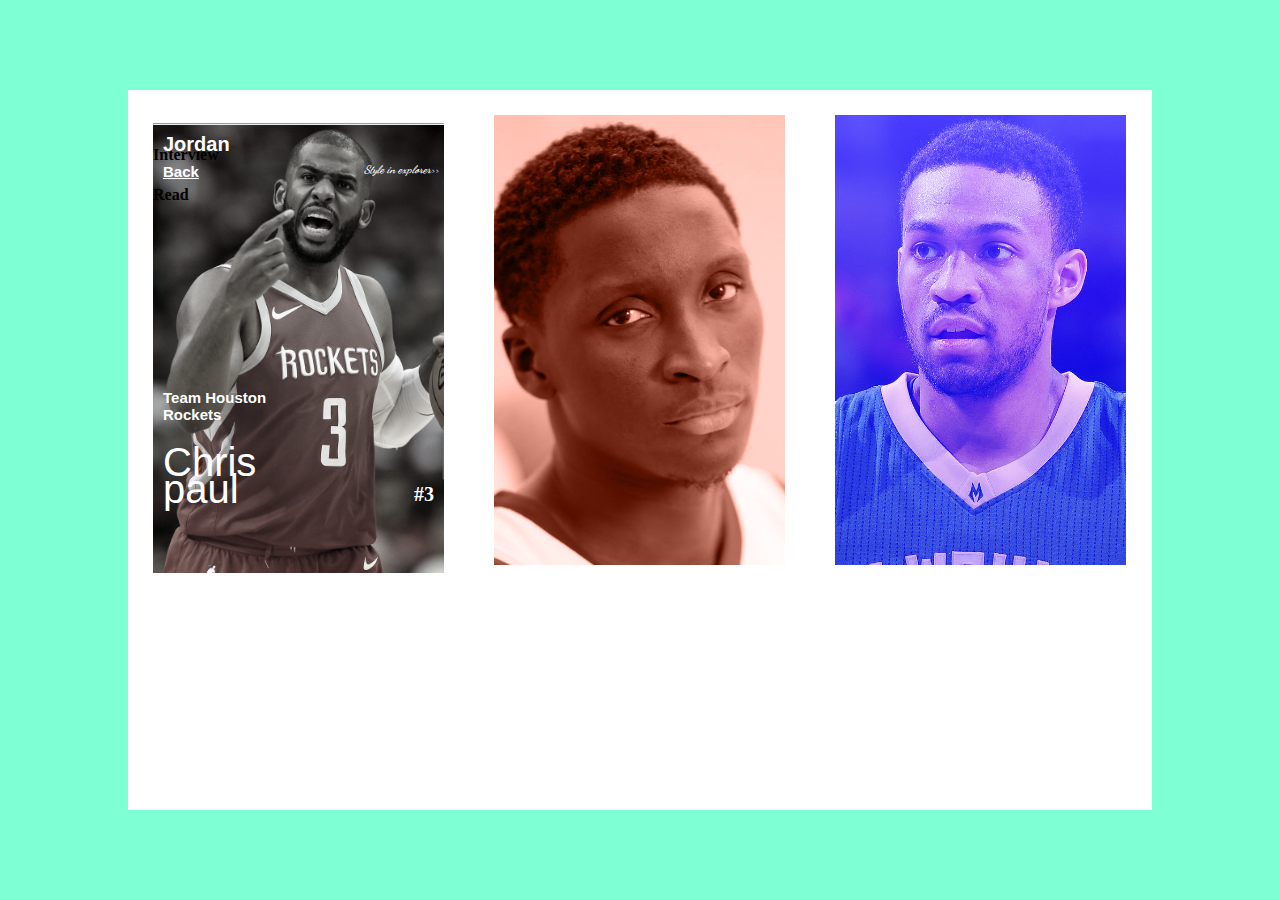
<file: displaygradient/index.html>
<!DOCTYPE html>
<html lang="en">

<head>
    <meta charset="UTF-8">
    <meta name="viewport" content="width=device-width, initial-scale=1.0">
    <meta http-equiv="X-UA-Compatible" content="ie=edge">
    <title> Title </title>
    <link rel="stylesheet" href="css/style.css">
    <link rel="stylesheet" href="https://use.fontawesome.com/releases/v5.8.1/css/all.css" integrity="sha384-50oBUHEmvpQ+1lW4y57PTFmhCaXp0ML5d60M1M7uH2+nqUivzIebhndOJK28anvf" crossorigin="anonymous">
    <link href="https://fonts.googleapis.com/css?family=Dancing+Script:700" rel="stylesheet">
</head>

<body>
    <div class="mainimage">
        <div class="containerimage">
            <div class="itemimage">
                <div class="chrispaulimg">
                    <div class="topdiv">
                        <h2>Jordan</h2>
                        <div class="fonticon">
                            <i class="fas fa-bars"></i>
                        </div>
                        <h3>Back</h3>
                        <h4>Style in explorer>></h4>
                    </div>
                    <div class="bottomdiv">
                        <h3>Team Houston <br>Rockets</h3>
                        <h1>Chris <br>paul</h1>
                        <h2>#3</h2><hr><h4>Interview</h4>
                        <h4>Read</h4>
                    </div>
                </div>
            </div>

            <div class="itemimage">
                <div class="victorimg"></div>
            </div>
            <div class="itemimage">
                <div class="parkerimg"></div>
            </div>
        </div>
    </div>
</body></html>
</file>
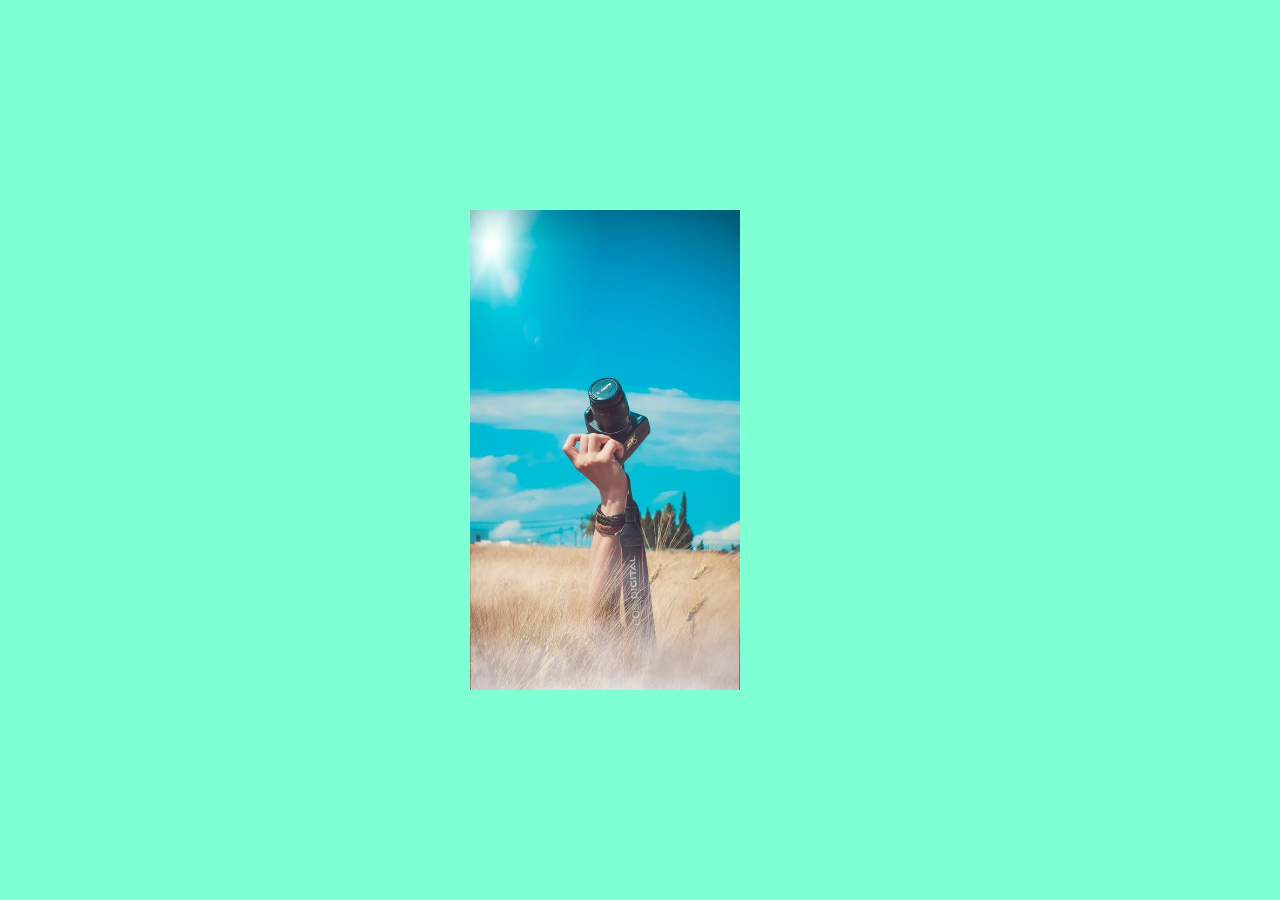
<file: cardgradient/card.html>
<!DOCTYPE html>
<html lang="en">

<head>
    <meta charset="UTF-8">
    <meta name="viewport" content="width=device-width, initial-scale=1.0">
    <meta http-equiv="X-UA-Compatible" content="ie=edge">
    <title> Title </title>
    <link rel="stylesheet" href="css/style.css">
    <link rel="stylesheet" href="https://use.fontawesome.com/releases/v5.8.1/css/all.css" integrity="sha384-50oBUHEmvpQ+1lW4y57PTFmhCaXp0ML5d60M1M7uH2+nqUivzIebhndOJK28anvf" crossorigin="anonymous">
</head>

<body>
    <div class="card middle">
        <div class="front">
            <img src="images/photo" alt="">
        </div>
        <div class="back">
            <div class="back-content middle">
                <h2>Awesome Photo</h2>
                <span>YouTube Channel</span>
                <div class="sm">
                    <a href="#"><i class="fab fa-facebook"></i></a>
                    <a href="#"><i class="fab fa-twitter-square"></i></a>
                    <a href="#"><i class="fab fa-youtube"></i></a>
                    <a href="#"><i class="fab fa-instagram"></i></a>
                </div>
            </div>
        </div>
    </div>
</body></html>
</file>
<file: displaygradient/css/style.css>
body,
html {
    height: 100%;
    width: 100%;
    margin: 0;
    background-color: aquamarine;
}

* {
    box-sizing: border-box;
}

.mainpage {
    width: 100%;
    overflow: auto;
    margin: 0;

}

.containerimage {
    height: 80%;
    width: 80%;
    margin: auto;
    position: absolute;
    top: 0;
    right: 0;
    left: 0;
    bottom: 0;
    background-color: #fff;
}

.itemimage {
    height: 500px;
    width: 33.3%;
    margin: 0;
    float: left;
    padding: 25px;
}

.chrispaulimg {
    height: 100%;
    width: 100%;
    background-image: linear-gradient(180deg, #121516, #1a1918d6), url(../images/crop%20paul.jpg);
    background-position: top;
    background-size: cover;
    background-blend-mode: saturation;
    position: relative;
}

.topdiv h2 {
    position: absolute;
    top: 10px;
    left: 10px;
    color: #fff;
    margin: 0;
    font-size: 20px;
    font-family: sans-serif;
}

.fonticon {
    position: absolute;
    top: 10px;
    right: 10px;
    font-size: 20px;
    margin: 0;
    color: #fff;
}

.topdiv h3 {
    color: #fff;
    top: 40px;
    left: 10px;
    margin: 0;
    font-size: 15px;
    font-family: sans-serif;
    position: absolute;
    text-decoration: underline;
}

.topdiv h4 {
    color: #fff;
    top: 40px;
    right: 5px;
    margin: 0;
    font-size: 11px;
    font-family: 'Dancing Script', cursive;
    font-style: oblique;
    position: absolute;
}

.bottomdiv h3 {
    bottom: 150px;
    left: 10px;
    position: absolute;
    margin: 0;
    color: #fff;
    font-size: 15px;
    font-family: sans-serif;
}

.bottomdiv h1 {
    bottom: 70px;
    left: 10px;
    position: absolute;
    margin: 0;
    font-family: sans-serif;
    font-size: 40px;
    font-weight: 100;
    color: #fff;
    margin: 0;
    line-height: 27px;
}

.bottomdiv h2 {
    color: #fff;
    font-size: 20px;
    bottom: 50px;
    right: 10px;
    position: absolute;
}

.victorimg {
    height: 100%;
    width: 100%;
    background-image: linear-gradient(180deg, #fab1a0, #fab1a0), url(../images/cropoladip1.jpg);
    background-position: center;
    background-size: cover;
    background-blend-mode: color;
}

.parkerimg {
    height: 100%;
    width: 100%;
    background-image: linear-gradient(180deg, #a29bfe, #6c5ce7), url(../images/crop%20parker3.jpg);
    background-position: center;
    background-size: cover;
    background-blend-mode: hard-light;
}
</file>
<file: cardgradient/css/style.css>
* {
    margin: 0;
    padding: 0;
    text-decoration: none;
    font-family: "montserrat";
}
body{
    background-color: aquamarine;
}

.middle {
    position: absolute;
    top: 50%;
    left: 50%;
    margin: 0;
    right: 0;
    bottom: 0;
    transform: translate(-50%, -50%);
}

.card {
    height: 480px;
    width: 340px;
    cursor: pointer;
}

.front,
back {
    height: 100%;
    width: 100%;
    overflow: hidden;
    backface-visibility: hidden;
    position: absolute;
    transition: transform .6s linear;
}

.front img {
    height: 100%;
}

.front {
    transform: perspective(600px) rotateY(0deg);
}

.back {
    background-color: #f1f1f1;
    transform: perspective(600px) rotateY(90deg);
}

.sm {
    margin: 20px 0;
}

.sm a {
    height: 40px;
    width: 40px;
    display: inline-flex;
    justify-content: center;
    align-items: center;
    color:floralwhite;
    font-size: 18px;
    transition: 0.4s;
    border-radius: 50%;
}

.sm a:hover {
    background: #b2bec3;
    color: white;

}

.back-content {
    width: 100%;
    color: white;
    text-align: center;

}

.card:hover > .front {
    transform: perspective(600px) rotateY(-180deg);

}

.card:hover > .back {
    transform: perspective(600px) rotateY(-0deg);
}
</file>
